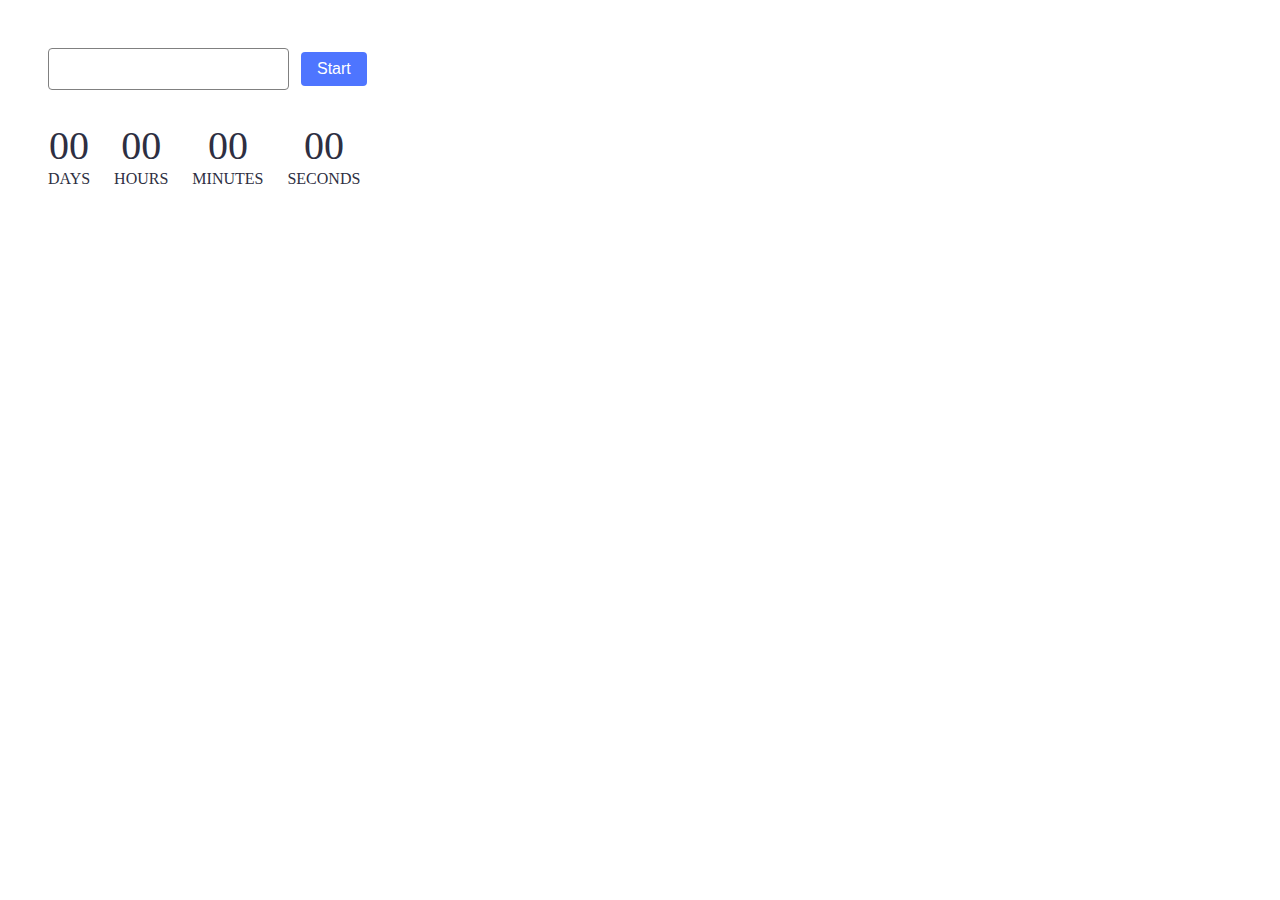
<file: src/1-timer.html>
<!DOCTYPE html>
<html lang="en">

<head>
  <meta charset="UTF-8" />
  <link rel="icon" type="image/svg+xml" href="/favicon.svg" />
  <meta name="viewport" content="width=device-width, initial-scale=1.0" />
  <title>Page 1</title>
  <link rel="stylesheet" href="./css/styles.css" />
</head>

<body>
  <input type="text" id="datetime-picker" />
  <button type="button" data-start>Start</button>

  <div class="timer">
    <div class="field">
      <span class="value" data-days>00</span>
      <span class="label">Days</span>
    </div>
    <div class="field">
      <span class="value" data-hours>00</span>
      <span class="label">Hours</span>
    </div>
    <div class="field">
      <span class="value" data-minutes>00</span>
      <span class="label">Minutes</span>
    </div>
    <div class="field">
      <span class="value" data-seconds>00</span>
      <span class="label">Seconds</span>
    </div>
  </div>


  <script type="module" src="./js/1-timer.js"></script>
</body>

</html>
</file>
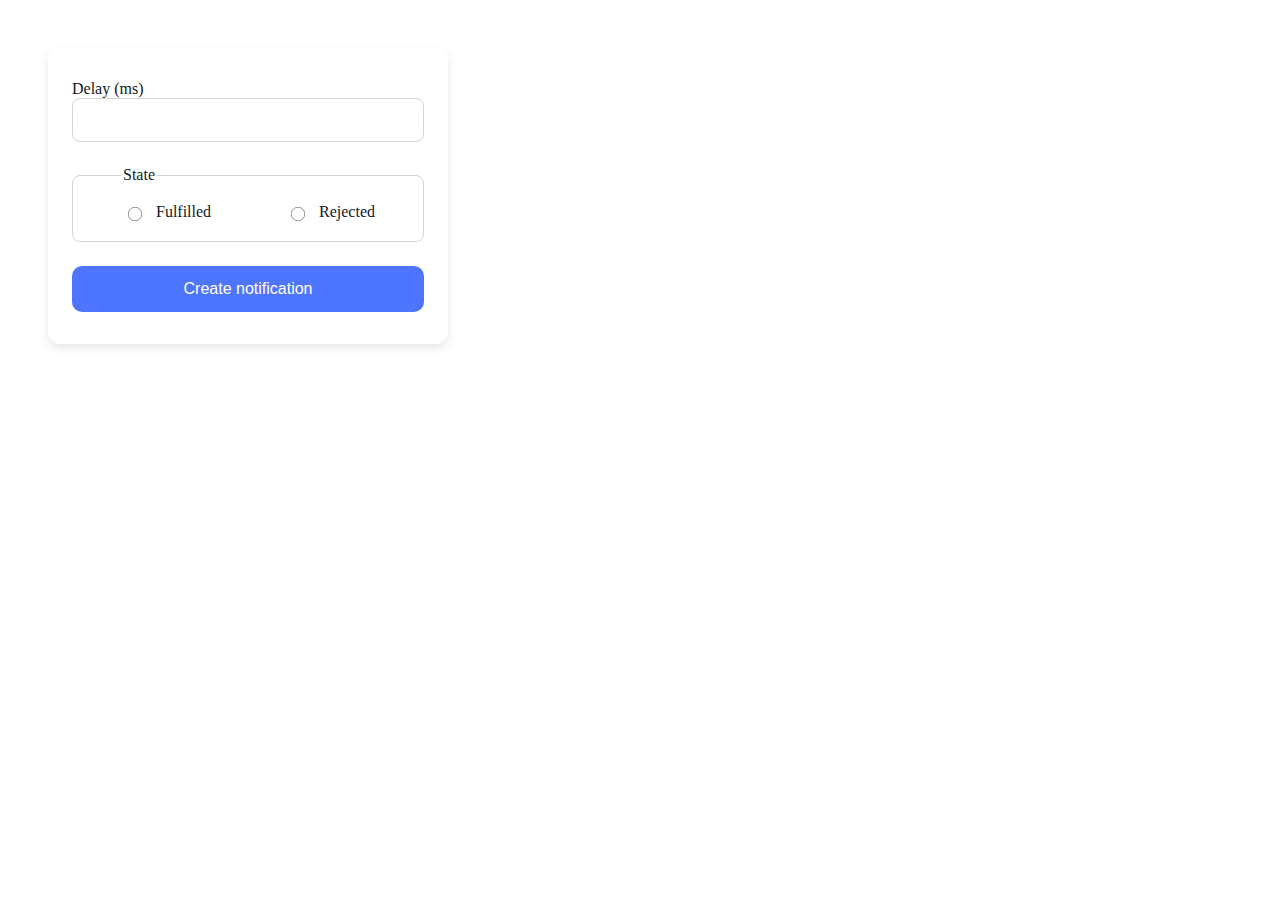
<file: src/2-snackbar.html>
<!DOCTYPE html>
<html lang="en">

<head>
  <meta charset="UTF-8" />
  <meta http-equiv="X-UA-Compatible" content="IE=edge" />
  <meta name="viewport" content="width=device-width, initial-scale=1.0" />
  <title>Page 2</title>
  <link rel="stylesheet" href="./css/styles.css" />
</head>

<body>
  <form class="form"><label>Delay (ms)
      <input type="number" name="delay" required /></label>
    <fieldset>
      <legend>State</legend>
      <label><input type="radio" name="state" value="fulfilled" required />Fulfilled</label>
      <label><input type="radio" name="state" value="rejected" required />Rejected </label>
    </fieldset>
    <button type="submit">Create notification</button>
  </form>
  <script type="module" src="./js/2-snackbar.js"></script>
</body>

</html>
</file>
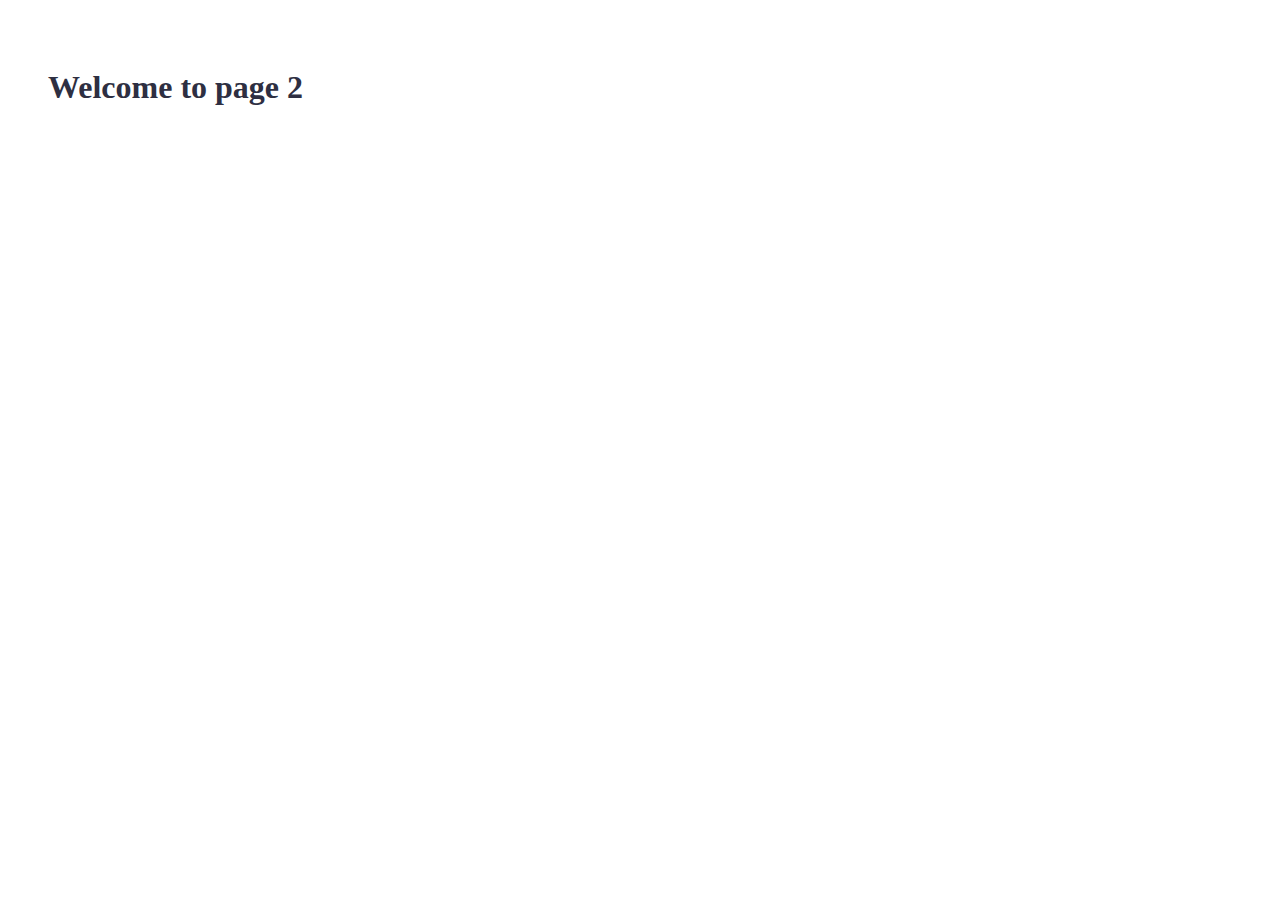
<file: src/page-2.html>
<!DOCTYPE html>
<html lang="en">
  <head>
    <meta charset="UTF-8" />
    <meta http-equiv="X-UA-Compatible" content="IE=edge" />
    <meta name="viewport" content="width=device-width, initial-scale=1.0" />
    <title>Page 2</title>
    <link rel="stylesheet" href="./css/styles.css" />
  </head>
  <body>
    <load
      src="./partials/header.html"
      icon-path="./img/sprite.svg#logo"
      highlight-act="active"
    />

    <main>
      <div class="container">
        <h1 class="main-title">
          <span class="main-title-gradient">Welcome</span> to page 2
        </h1>
        <load src="./partials/back-link.html" />
      </div>
    </main>

    <load src="./partials/footer.html" />
  </body>
</html>
</file>
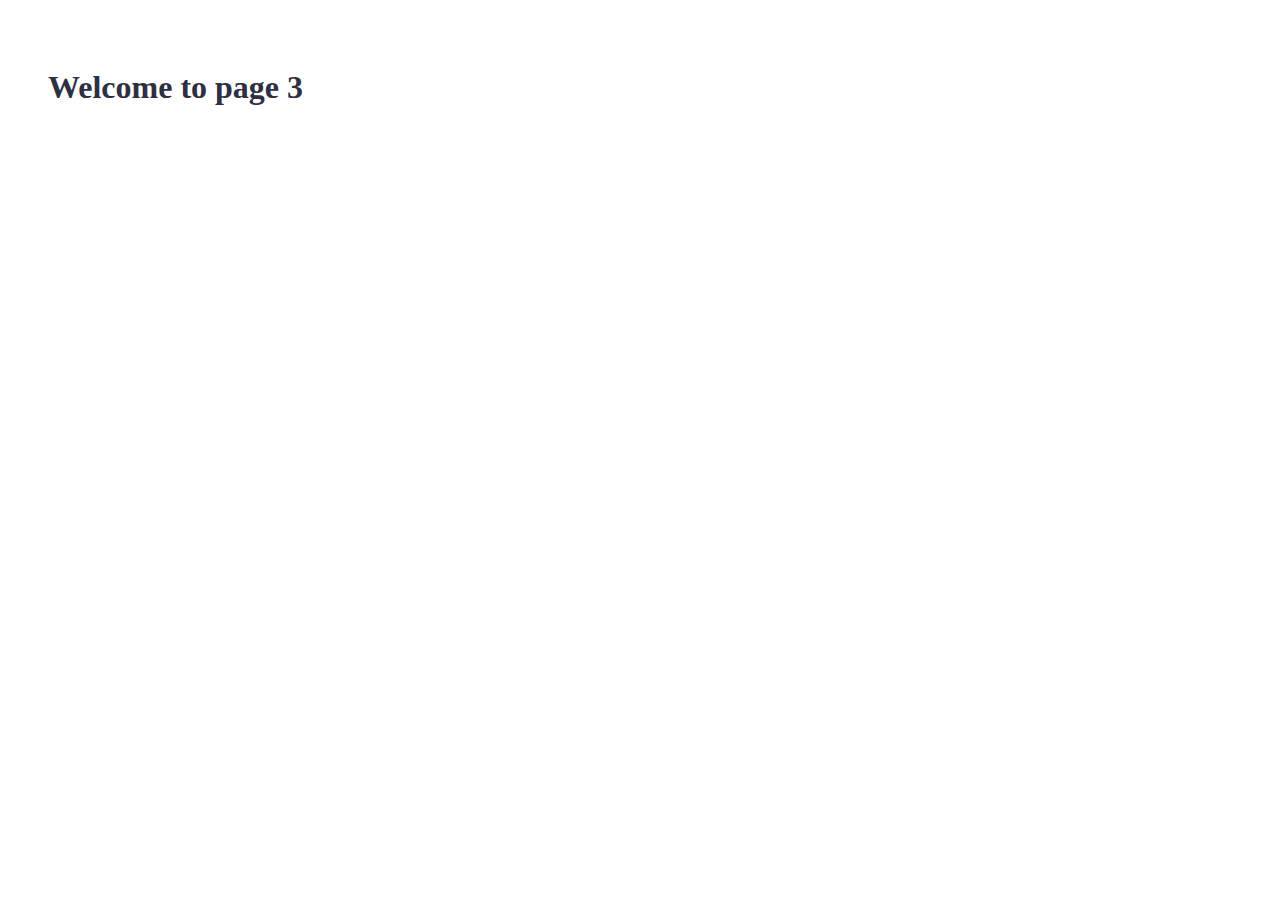
<file: src/page-3.html>
<!DOCTYPE html>
<html lang="en">
  <head>
    <meta charset="UTF-8" />
    <meta http-equiv="X-UA-Compatible" content="IE=edge" />
    <meta name="viewport" content="width=device-width, initial-scale=1.0" />
    <title>Page 3</title>
    <link rel="stylesheet" href="./css/styles.css" />
  </head>
  <body>
    <load
      src="./partials/header.html"
      icon-path="./img/sprite.svg#logo"
      highlight-curr="active"
    />

    <main>
      <div class="container">
        <h1 class="main-title">
          <span class="main-title-gradient">Welcome</span> to page 3
        </h1>
        <load src="./partials/back-link.html" />
      </div>
    </main>

    <load src="./partials/footer.html" />
  </body>
</html>
</file>
<file: src/css/styles.css>
body {
  background-color: #fff;
  color: #2e2f42;
  padding: 40px;
  font-weight: normal;
}

#datetime-picker {
  padding: 8px 16px;
  font-size: 16px;
  line-height: 1.5;
  border: 1px solid #808080;
  border-radius: 4px;
  margin-right: 8px;
  transition: border-color 0.3s;
}

#datetime-picker:hover,
#datetime-picker:focus {
  border-color: #000;
  outline: none;
}

button[data-start] {
  padding: 8px 16px;
  font-size: 16px;
  background-color: #4e75ff;
  color: #fff;
  border: none;
  border-radius: 4px;
  cursor: pointer;
  transition: background-color 0.3s;
}

button[data-start]:hover {
  background-color: #6c8cff;
}

button[data-start]:disabled {
  background-color: #cfcfcf;
  cursor: not-allowed;
}

.timer {
  display: flex;
  gap: 24px;
  margin-top: 32px;
}

.field {
  display: flex;
  flex-direction: column;
  align-items: center;
}

.value {
  font-size: 40px;
  font-weight: 500;
  line-height: 1.2;
  color: #2e2f42;
}

.label {
  font-size: 16px;
  color: #2e2f42;
  text-transform: uppercase;
}



/* snackbar */

.form {
  background-color: #ffffff;
  padding: 32px 24px;
  border-radius: 12px;
  box-shadow: 0 4px 10px rgba(0, 0, 0, 0.1);
  width: 400px;
  box-sizing: border-box;
}


.form label {
  font-size: 16px;
  color: #111827;
  margin-bottom: 8px;
}


.form input[type="number"] {
  width: 100%;
  padding: 12px 16px;
  font-size: 16px;
  font-weight: 400;
  color: #374151;
  border: 1.5px solid #d1d5db;
  border-radius: 8px;
  box-sizing: border-box;
  outline: none;
}

.form input[type="number"]:focus {
  border-color: #2563eb;
}


fieldset {
  border: 1.5px solid #d1d5db;
  border-radius: 8px;
  padding-left: 48px;
  padding-right: 48px;
  margin: 24px 0;
  display: flex;
  justify-content: space-between;
  align-items: center;

}


legend {

  font-size: 16px;
  color: #111827;
  margin-bottom: 12px;
}


fieldset label {
  display: flex;
  align-items: center;
  font-weight: 400;
  font-size: 15px;
  color: #374151;
  margin-bottom: 12px;
  cursor: pointer;
}

fieldset input[type="radio"] {
  margin-right: 12px;
  width: 18px;
  height: 18px;
  accent-color: #2563eb;
  cursor: pointer;
  vertical-align: middle;
}

input[type="radio"] {
  transform: scale(0.8);
}



button[type="submit"] {
  display: block;
  width: 100%;
  padding: 14px 0;
  background: #4e75ff;
  color: white;
  font-size: 16px;
  border: none;
  border-radius: 10px;
  cursor: pointer;
  transition: background-color 0.25s ease;
  user-select: none;
}

button[type="submit"]:hover,
button[type="submit"]:focus {
  background-color: #6c8cff;
  outline: none;
}
</file>
